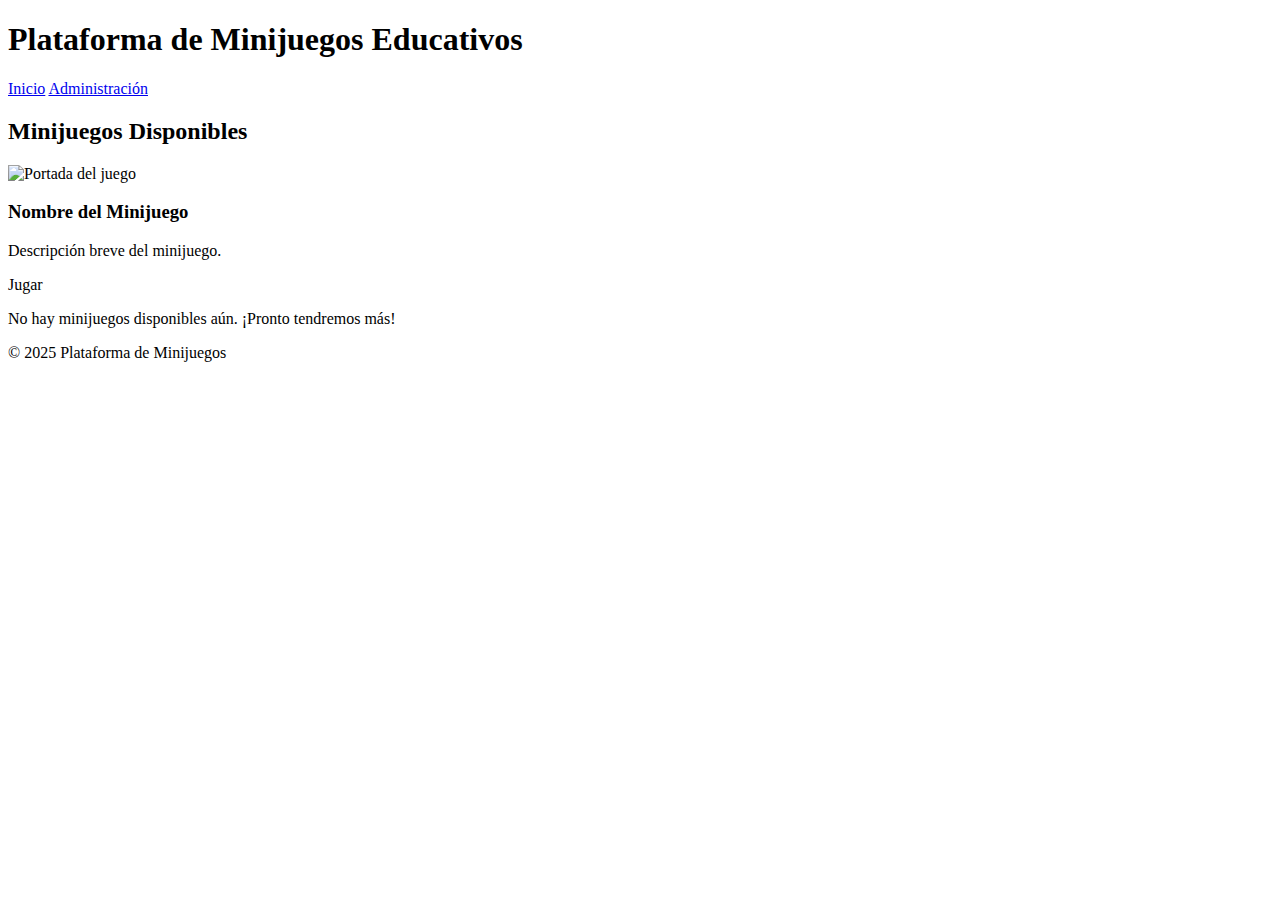
<file: src/main/resources/templates/public/index.html>
<!DOCTYPE html>
<html lang="es" xmlns:th="http://www.thymeleaf.org">
<head>
    <meta charset="UTF-8">
    <meta name="viewport" content="width=device-width, initial-scale=1.0">
    <title>Minijuegos Educativos</title>
    <link rel="stylesheet" th:href="@{/css/styles.css}"> </head>
<body>
<header>
    <h1>Plataforma de Minijuegos Educativos</h1>
    <nav>
        <a href="/">Inicio</a>
        <a href="/admin/login">Administración</a>
    </nav>
</header>

<main>
    <h2>Minijuegos Disponibles</h2>
    <section class="minijuegos-grid">
        <div th:each="minijuego : ${minijuegos}" class="minijuego-card">
            <img th:src="${minijuego.urlPortada}" alt="Portada del juego">
            <h3 th:text="${minijuego.nombre}">Nombre del Minijuego</h3>
            <p th:text="${minijuego.descripcion}">Descripción breve del minijuego.</p>
            <a th:href="@{/jugar/{id}(id=${minijuego.id})}" class="button">Jugar</a>
        </div>

        <div th:if="${minijuegos.isEmpty()}">
            <p>No hay minijuegos disponibles aún. ¡Pronto tendremos más!</p>
        </div>
    </section>
</main>

<footer>
    <p>&copy; 2025 Plataforma de Minijuegos</p>
</footer>
</body>
</html>
</file>
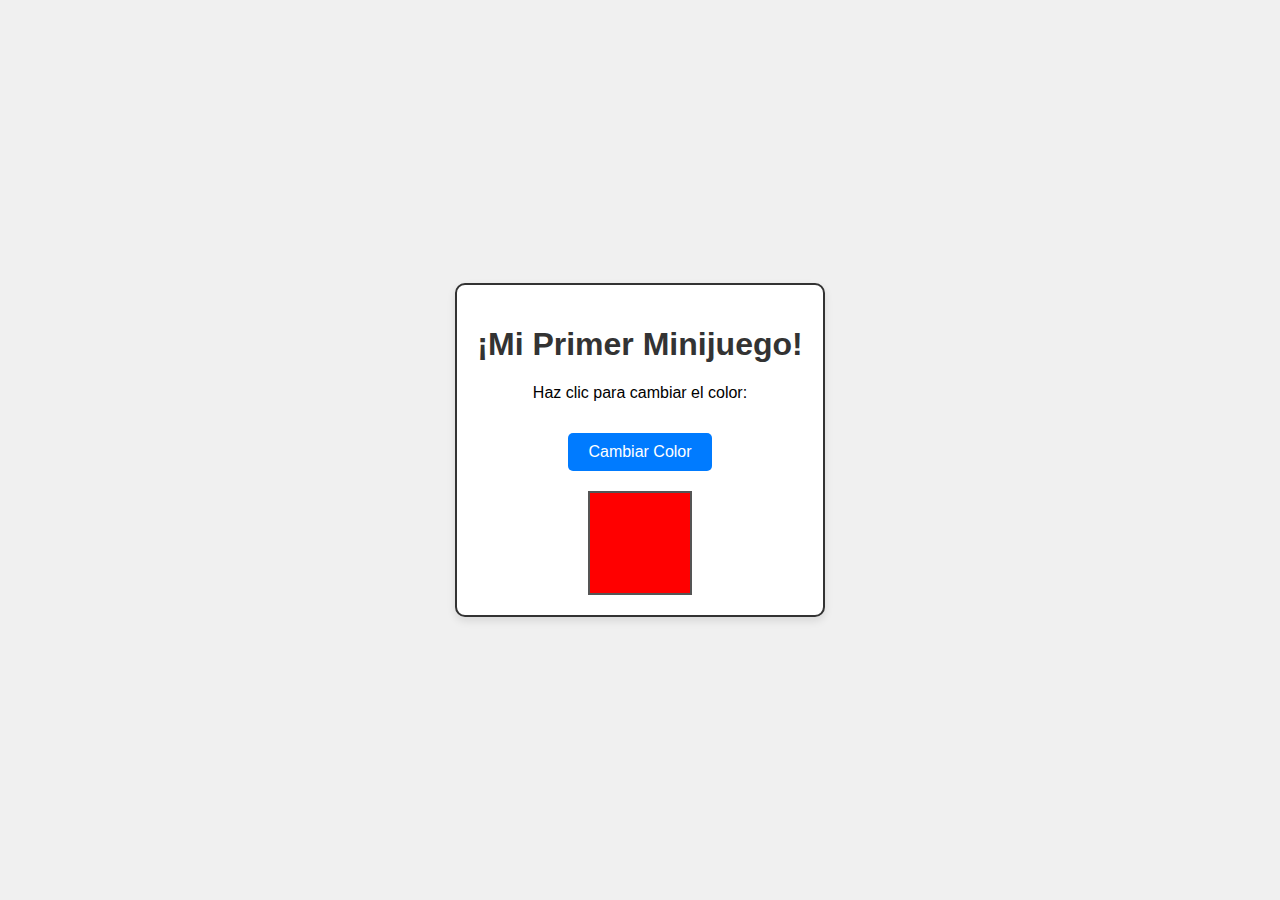
<file: src/main/resources/static/minijuegos/b0953fa0-8e09-4d48-a28b-414cb03b8504/index.html>
<!DOCTYPE html>
<html lang="es">
<head>
    <meta charset="UTF-8">
    <meta name="viewport" content="width=device-width, initial-scale=1.0">
    <title>Minijuego de Demostración</title>
    <link rel="stylesheet" href="style.css">
</head>
<body>
    <div id="game-container">
        <h1>¡Mi Primer Minijuego!</h1>
        <p>Haz clic para cambiar el color:</p>
        <button id="colorButton">Cambiar Color</button>
        <div id="box"></div>
    </div>
    <script src="script.js"></script>
</body>
</html>
</file>
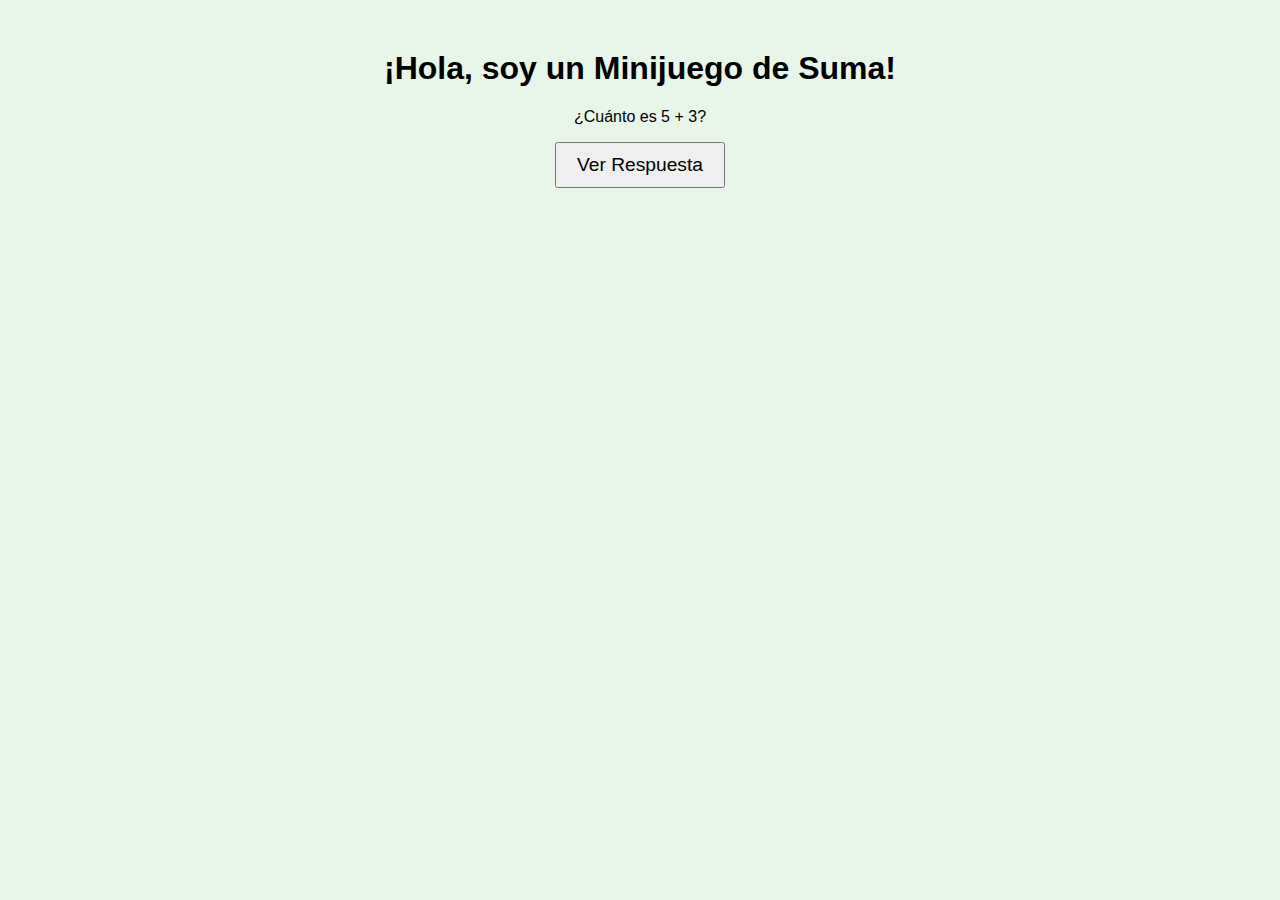
<file: src/main/resources/static/minijuegos/suma-simple/index.html>
<!DOCTYPE html>
<html lang="es">
<head>
    <meta charset="UTF-8">
    <meta name="viewport" content="width=device-width, initial-scale=1.0">
    <title>Minijuego de Suma Simple</title>
    <style>
        body { font-family: sans-serif; text-align: center; margin-top: 50px; background-color: #e8f5e9; }
        #resultado { font-size: 2em; color: green; }
        button { padding: 10px 20px; font-size: 1.2em; cursor: pointer; }
    </style>
</head>
<body>
<h1>¡Hola, soy un Minijuego de Suma!</h1>
<p>¿Cuánto es 5 + 3?</p>
<button onclick="alert('La respuesta es 8!')">Ver Respuesta</button>
<p id="resultado"></p>
</body>
</html>
</file>
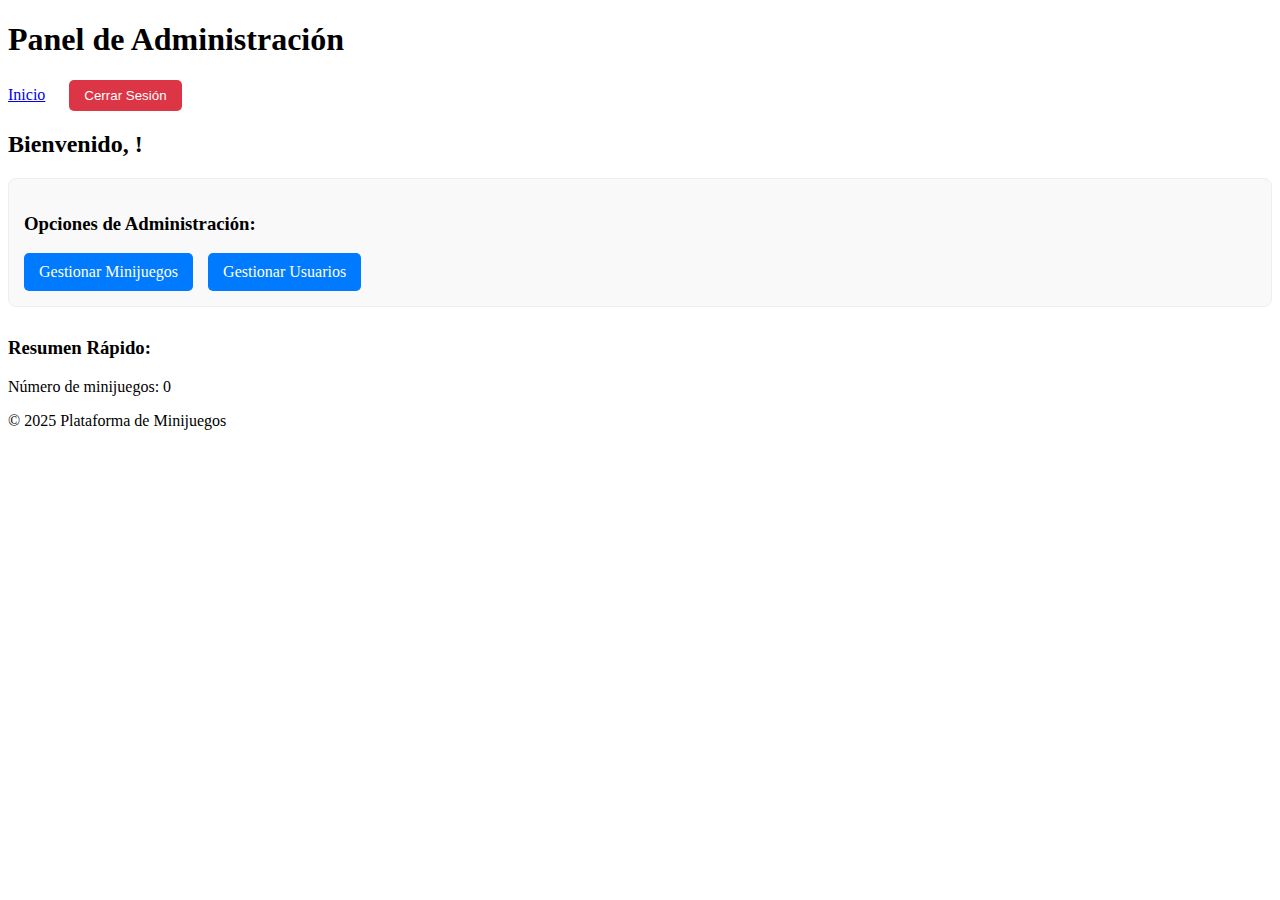
<file: src/main/resources/templates/admin/dashboard.html>
<!DOCTYPE html>
<html lang="es" xmlns:th="http://www.thymeleaf.org"
      xmlns:sec="http://www.thymeleaf.org/extras/spring-security">
<head>
    <meta charset="UTF-8">
    <meta name="viewport" content="width=device-width, initial-scale=1.0">
    <title>Panel de Administración</title>
    <link rel="stylesheet" th:href="@{/css/styles.css}">
    <style>
        .admin-menu {
            margin-top: 20px;
            padding: 15px;
            background-color: #f9f9f9;
            border-radius: 8px;
            border: 1px solid #eee;
        }
        .admin-menu ul {
            list-style: none;
            padding: 0;
            margin: 0;
            display: flex;
            gap: 15px;
            flex-wrap: wrap;
        }
        .admin-menu ul li a {
            display: block;
            padding: 10px 15px;
            background-color: #007bff;
            color: white;
            text-decoration: none;
            border-radius: 5px;
            transition: background-color 0.3s ease;
        }
        .admin-menu ul li a:hover {
            background-color: #0056b3;
        }
        .logout-form {
            display: inline-block;
            margin-left: 20px; /* Separación del menú principal */
        }
        .logout-form button {
            background-color: #dc3545;
            color: white;
            padding: 8px 15px;
            border: none;
            border-radius: 5px;
            cursor: pointer;
            transition: background-color 0.3s ease;
        }
        .logout-form button:hover {
            background-color: #c82333;
        }
    </style>
</head>
<body>
<header>
    <h1>Panel de Administración</h1>
    <nav>
        <a href="/">Inicio</a>
        <form th:action="@{/logout}" method="post" class="logout-form">
            <button type="submit">Cerrar Sesión</button>
        </form>
    </nav>
</header>

<main>
    <h2>Bienvenido, <span sec:authentication="name"></span>!</h2>

    <section class="admin-menu">
        <h3>Opciones de Administración:</h3>
        <ul>
            <li><a th:href="@{/admin/minijuegos}">Gestionar Minijuegos</a></li>
            <li><a th:href="@{/admin/users}">Gestionar Usuarios</a></li> </ul>
    </section>

    <section style="margin-top: 30px;">
        <h3>Resumen Rápido:</h3>
        <p>Número de minijuegos: <span th:text="${totalMinijuegos}">0</span></p>
    </section>

</main>

<footer>
    <p>&copy; 2025 Plataforma de Minijuegos</p>
</footer>
</body>
</html>
</file>
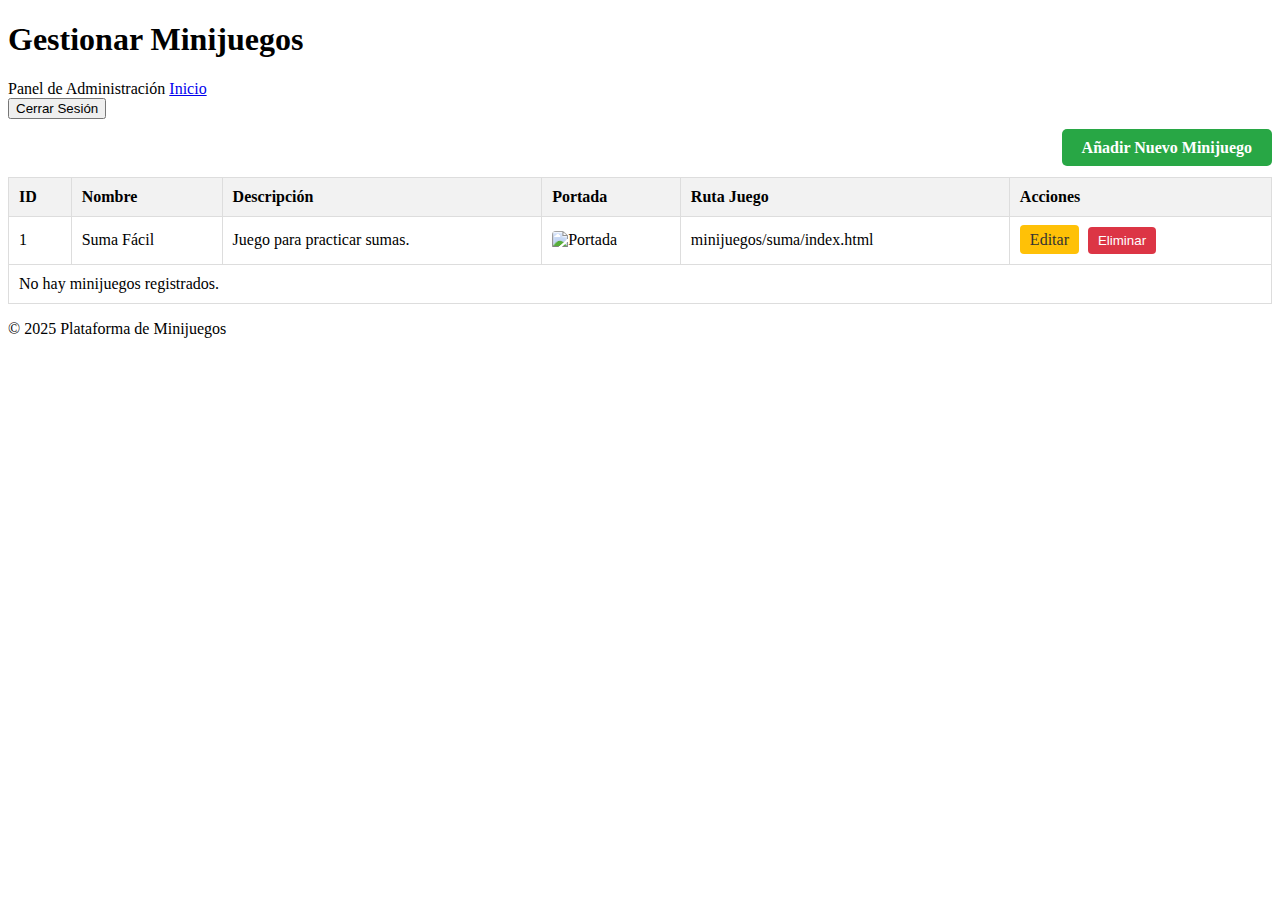
<file: src/main/resources/templates/admin/list-minijuegos.html>
<!DOCTYPE html>
<html lang="es" xmlns:th="http://www.thymeleaf.org">
<head>
    <meta charset="UTF-8">
    <meta name="viewport" content="width=device-width, initial-scale=1.0">
    <title>Gestionar Minijuegos</title>
    <link rel="stylesheet" th:href="@{/css/styles.css}">
    <style>
        .admin-table {
            width: 100%;
            border-collapse: collapse;
            margin-top: 20px;
        }
        .admin-table th, .admin-table td {
            border: 1px solid #ddd;
            padding: 10px;
            text-align: left;
        }
        .admin-table th {
            background-color: #f2f2f2;
            font-weight: bold;
        }
        .admin-table img {
            width: 80px;
            height: 50px;
            object-fit: cover;
            border-radius: 4px;
        }
        .actions a, .actions button {
            margin-right: 5px;
            padding: 6px 10px;
            border-radius: 4px;
            text-decoration: none;
            cursor: pointer;
        }
        .actions .edit-button {
            background-color: #ffc107;
            color: #333;
            border: none;
        }
        .actions .delete-button {
            background-color: #dc3545;
            color: white;
            border: none;
        }
        .add-button-container {
            margin-top: 20px;
            text-align: right;
        }
        .add-button {
            background-color: #28a745;
            color: white;
            padding: 10px 20px;
            border-radius: 5px;
            text-decoration: none;
            font-weight: bold;
        }
        .add-button:hover {
            background-color: #218838;
        }
    </style>
</head>
<body>
<header>
    <h1>Gestionar Minijuegos</h1>
    <nav>
        <a th:href="@{/admin/dashboard}">Panel de Administración</a>
        <a href="/">Inicio</a>
        <form th:action="@{/logout}" method="post" class="logout-form">
            <button type="submit">Cerrar Sesión</button>
        </form>
    </nav>
</header>

<main>
    <div class="add-button-container">
        <a th:href="@{/admin/minijuegos/new}" class="add-button">Añadir Nuevo Minijuego</a>


    </div>

    <table class="admin-table">
        <thead>
        <tr>
            <th>ID</th>
            <th>Nombre</th>
            <th>Descripción</th>
            <th>Portada</th>
            <th>Ruta Juego</th>
            <th>Acciones</th>
        </tr>
        </thead>
        <tbody>
        <tr th:each="minijuego : ${minijuegos}">
            <td th:text="${minijuego.id}">1</td>
            <td th:text="${minijuego.nombre}">Suma Fácil</td>
            <td th:text="${minijuego.descripcion}">Juego para practicar sumas.</td>
            <td><img th:src="${minijuego.urlPortada}" alt="Portada"></td>
            <td th:text="${minijuego.rutaJuego}">minijuegos/suma/index.html</td>
            <td class="actions">
                <a th:href="@{/admin/minijuegos/edit/{id}(id=${minijuego.id})}" class="button edit-button">Editar</a>
                <form th:action="@{/admin/minijuegos/delete/{id}(id=${minijuego.id})}" method="post" style="display:inline;">
                    <button type="submit" class="button delete-button" onclick="return confirm('¿Estás seguro de que quieres eliminar este minijuego?')">Eliminar</button>
                </form>
            </td>
        </tr>
        <tr th:if="${minijuegos.isEmpty()}">
            <td colspan="6">No hay minijuegos registrados.</td>
        </tr>
        </tbody>
    </table>
</main>

<footer>
    <p>&copy; 2025 Plataforma de Minijuegos</p>
</footer>
</body>
</html>
</file>
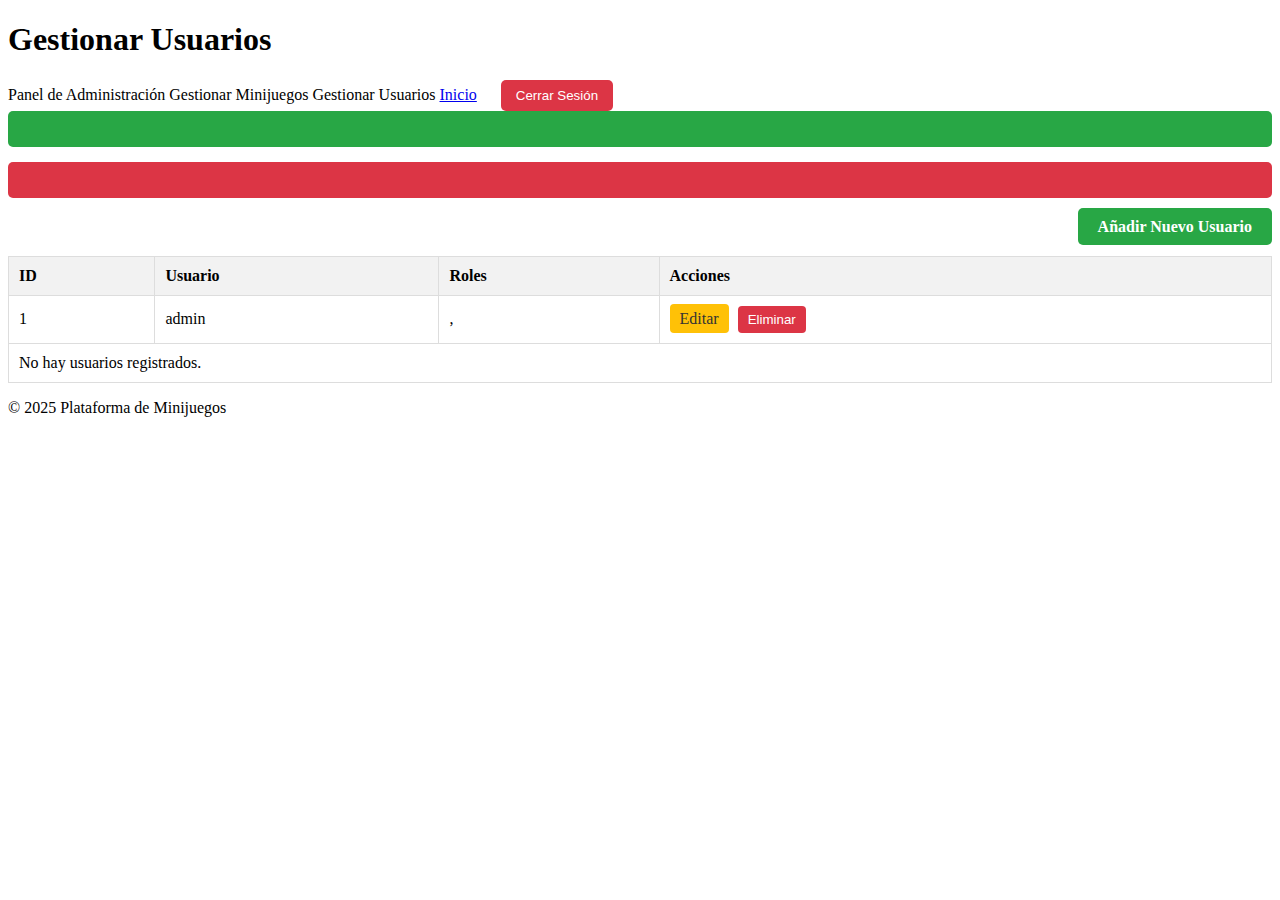
<file: src/main/resources/templates/admin/list-users.html>
<!DOCTYPE html>
<html lang="es" xmlns:th="http://www.thymeleaf.org">
<head>
    <meta charset="UTF-8">
    <meta name="viewport" content="width=device-width, initial-scale=1.0">
    <title>Gestionar Usuarios</title>
    <link rel="stylesheet" th:href="@{/css/styles.css}">
    <style>
        .admin-table {
            width: 100%;
            border-collapse: collapse;
            margin-top: 20px;
        }
        .admin-table th, .admin-table td {
            border: 1px solid #ddd;
            padding: 10px;
            text-align: left;
        }
        .admin-table th {
            background-color: #f2f2f2;
            font-weight: bold;
        }
        .actions a, .actions button {
            margin-right: 5px;
            padding: 6px 10px;
            border-radius: 4px;
            text-decoration: none;
            cursor: pointer;
        }
        .actions .edit-button {
            background-color: #ffc107;
            color: #333;
            border: none;
        }
        .actions .delete-button {
            background-color: #dc3545;
            color: white;
            border: none;
        }
        .add-button-container {
            margin-top: 20px;
            text-align: right;
        }
        .add-button {
            background-color: #28a745;
            color: white;
            padding: 10px 20px;
            border-radius: 5px;
            text-decoration: none;
            font-weight: bold;
        }
        .add-button:hover {
            background-color: #218838;
        }
        .message {
            padding: 10px;
            margin-bottom: 15px;
            border-radius: 5px;
            color: white;
            font-weight: bold;
        }
        .success-message {
            background-color: #28a745;
        }
        .error-message {
            background-color: #dc3545;
        }
        .logout-form {
            display: inline-block;
            margin-left: 20px; /* Separación del menú principal */
        }
        .logout-form button {
            background-color: #dc3545;
            color: white;
            padding: 8px 15px;
            border: none;
            border-radius: 5px;
            cursor: pointer;
            transition: background-color 0.3s ease;
        }
        .logout-form button:hover {
            background-color: #c82333;
        }
    </style>
</head>
<body>
<header>
    <h1>Gestionar Usuarios</h1>
    <nav>
        <a th:href="@{/admin/dashboard}">Panel de Administración</a>
        <a th:href="@{/admin/minijuegos}">Gestionar Minijuegos</a>
        <a th:href="@{/admin/users}">Gestionar Usuarios</a>
        <a href="/">Inicio</a>
        <form th:action="@{/logout}" method="post" class="logout-form">
            <button type="submit">Cerrar Sesión</button>
        </form>
    </nav>
</header>

<main>
    <div th:if="${successMessage}" class="message success-message">
        <p th:text="${successMessage}"></p>
    </div>
    <div th:if="${errorMessage}" class="message error-message">
        <p th:text="${errorMessage}"></p>
    </div>

    <div class="add-button-container">
        <a th:href="@{/admin/users/new}" class="add-button">Añadir Nuevo Usuario</a>
    </div>

    <table class="admin-table">
        <thead>
        <tr>
            <th>ID</th>
            <th>Usuario</th>
            <th>Roles</th>
            <th>Acciones</th>
        </tr>
        </thead>
        <tbody>
        <tr th:each="user : ${users}">
            <td th:text="${user.id}">1</td>
            <td th:text="${user.username}">admin</td>
            <td>
                <span th:each="role, iterStat : ${user.roles}">
                    <span th:text="${role.name}"></span><span th:if="${!iterStat.last}">, </span>
                </span>
            </td>
            <td class="actions">
                <a th:href="@{/admin/users/edit/{id}(id=${user.id})}" class="button edit-button">Editar</a>
                <form th:action="@{/admin/users/delete/{id}(id=${user.id})}" method="post" style="display:inline;">
                    <button type="submit" class="button delete-button" onclick="return confirm('¿Estás seguro de que quieres eliminar este usuario?')">Eliminar</button>
                </form>
            </td>
        </tr>
        <tr th:if="${users.isEmpty()}">
            <td colspan="4">No hay usuarios registrados.</td>
        </tr>
        </tbody>
    </table>
</main>

<footer>
    <p>&copy; 2025 Plataforma de Minijuegos</p>
</footer>
</body>
</html>
</file>
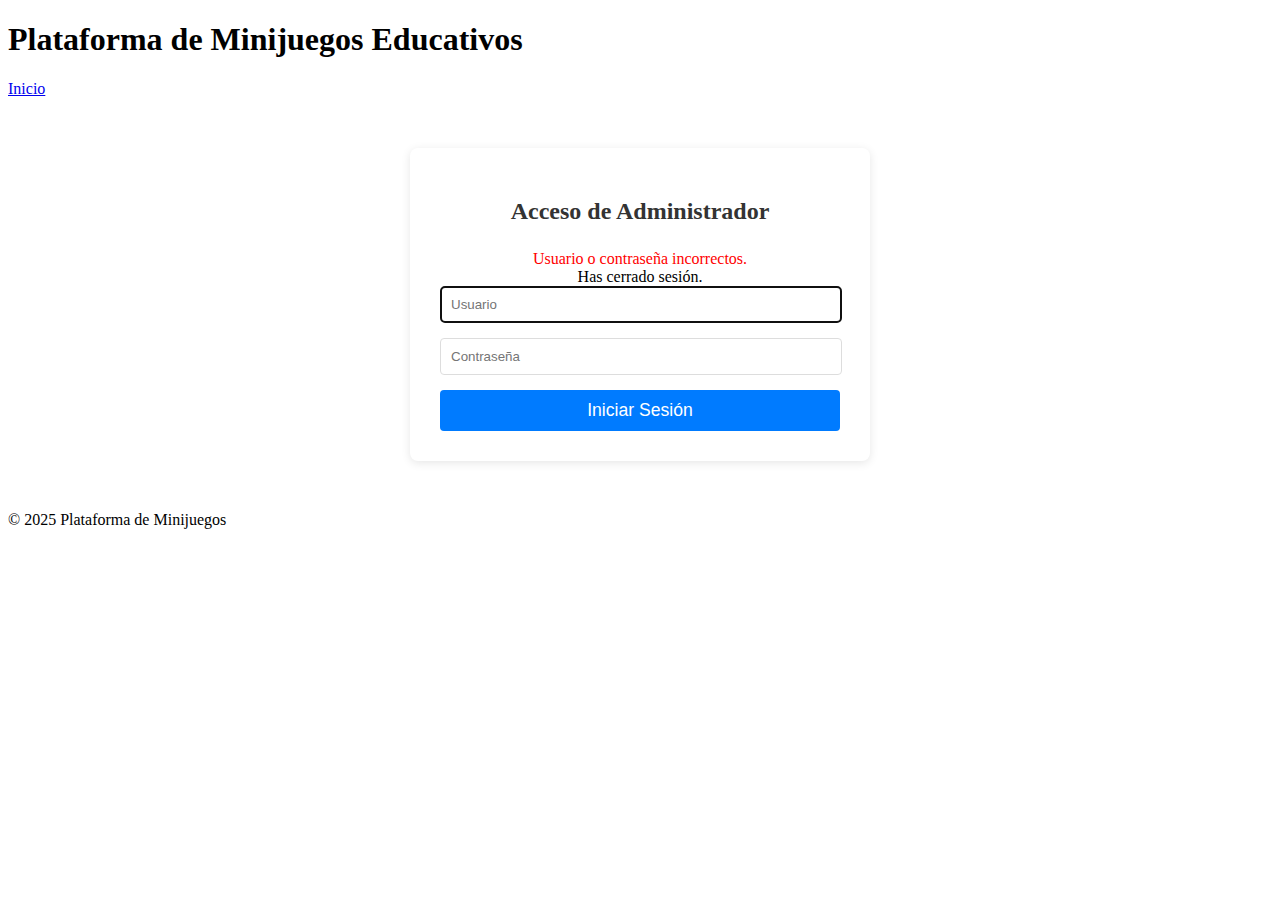
<file: src/main/resources/templates/admin/login.html>
<!DOCTYPE html>
<html lang="es" xmlns:th="http://www.thymeleaf.org">
<head>
    <meta charset="UTF-8">
    <meta name="viewport" content="width=device-width, initial-scale=1.0">
    <title>Login de Administrador</title>
    <link rel="stylesheet" th:href="@{/css/styles.css}">
    <style>
        .login-container {
            max-width: 400px;
            margin: 50px auto;
            padding: 30px;
            background-color: #fff;
            border-radius: 8px;
            box-shadow: 0 2px 10px rgba(0, 0, 0, 0.1);
            text-align: center;
        }
        .login-container h2 {
            margin-bottom: 25px;
            color: #333;
        }
        .login-container input[type="text"],
        .login-container input[type="password"] {
            width: calc(100% - 20px);
            padding: 10px;
            margin-bottom: 15px;
            border: 1px solid #ddd;
            border-radius: 4px;
        }
        .login-container button {
            width: 100%;
            padding: 10px;
            background-color: #007bff;
            color: white;
            border: none;
            border-radius: 4px;
            cursor: pointer;
            font-size: 1.1em;
        }
        .login-container button:hover {
            background-color: #0056b3;
        }
        .error-message {
            color: red;
            margin-top: 10px;
        }
    </style>
</head>
<body>
<header>
    <h1>Plataforma de Minijuegos Educativos</h1>
    <nav>
        <a href="/">Inicio</a>
    </nav>
</header>

<main>
    <div class="login-container">
        <h2>Acceso de Administrador</h2>

        <div th:if="${param.error}" class="error-message">
            Usuario o contraseña incorrectos.
        </div>
        <div th:if="${param.logout}" class="success-message">
            Has cerrado sesión.
        </div>

        <form th:action="@{/admin/login}" method="post">
            <div>
                <input type="text" id="username" name="username" placeholder="Usuario" required autofocus>
            </div>
            <div>
                <input type="password" id="password" name="password" placeholder="Contraseña" required>
            </div>
            <div>
                <button type="submit">Iniciar Sesión</button>
            </div>
        </form>
    </div>
</main>

<footer>
    <p>&copy; 2025 Plataforma de Minijuegos</p>
</footer>
</body>
</html>
</file>
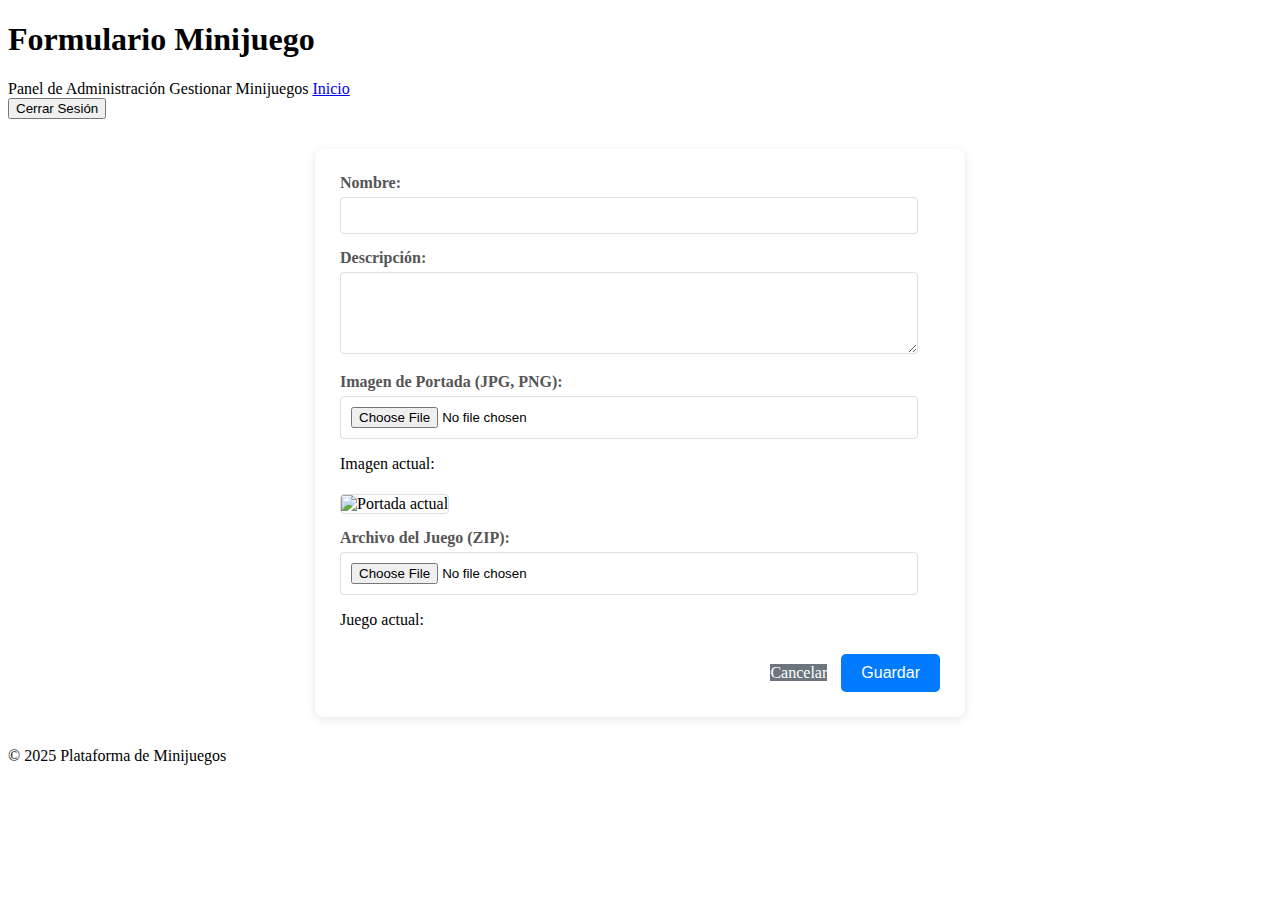
<file: src/main/resources/templates/admin/minijuego-form.html>
<!DOCTYPE html>
<html lang="es" xmlns:th="http://www.thymeleaf.org">
<head>
    <meta charset="UTF-8">
    <meta name="viewport" content="width=device-width, initial-scale=1.0">
    <title th:text="${minijuego.id == null ? 'Añadir Nuevo Minijuego' : 'Editar Minijuego'}">Formulario Minijuego</title>
    <link rel="stylesheet" th:href="@{/css/styles.css}">
    <style>
        .form-container {
            max-width: 600px;
            margin: 30px auto;
            padding: 25px;
            background-color: #fff;
            border-radius: 8px;
            box-shadow: 0 2px 10px rgba(0, 0, 0, 0.1);
        }
        .form-group {
            margin-bottom: 15px;
        }
        .form-group label {
            display: block;
            margin-bottom: 5px;
            font-weight: bold;
            color: #555;
        }
        .form-group input[type="text"],
        .form-group textarea,
        .form-group input[type="file"] {
            width: calc(100% - 22px); /* Ajuste para padding y borde */
            padding: 10px;
            border: 1px solid #ddd;
            border-radius: 4px;
            box-sizing: border-box; /* Incluir padding y borde en el ancho */
        }
        .form-group textarea {
            resize: vertical;
            min-height: 80px;
        }
        .form-actions {
            text-align: right;
            margin-top: 25px;
        }
        .form-actions button {
            padding: 10px 20px;
            border: none;
            border-radius: 5px;
            cursor: pointer;
            font-size: 1em;
            transition: background-color 0.3s ease;
        }
        .form-actions .submit-button {
            background-color: #007bff;
            color: white;
        }
        .form-actions .submit-button:hover {
            background-color: #0056b3;
        }
        .form-actions .cancel-button {
            background-color: #6c757d;
            color: white;
            margin-right: 10px;
        }
        .form-actions .cancel-button:hover {
            background-color: #5a6268;
        }
        .current-image {
            margin-top: 10px;
        }
        .current-image img {
            max-width: 150px;
            height: auto;
            border: 1px solid #ddd;
            border-radius: 4px;
            margin-top: 5px;
        }
        .error-message {
            color: red;
            font-size: 0.9em;
            margin-top: 5px;
        }
    </style>
</head>
<body>
<header>
    <h1 th:text="${minijuego.id == null ? 'Añadir Nuevo Minijuego' : 'Editar Minijuego'}">Formulario Minijuego</h1>
    <nav>
        <a th:href="@{/admin/dashboard}">Panel de Administración</a>
        <a th:href="@{/admin/minijuegos}">Gestionar Minijuegos</a>
        <a href="/">Inicio</a>
        <form th:action="@{/logout}" method="post" class="logout-form">
            <button type="submit">Cerrar Sesión</button>
        </form>
    </nav>
</header>

<main>
    <div class="form-container">
        <form th:action="@{${minijuego.id == null ? '/admin/minijuegos/save' : '/admin/minijuegos/save/' + minijuego.id}}"
              th:object="${minijuego}"
              method="post"
              enctype="multipart/form-data">

            <input type="hidden" th:field="*{id}" /> <div class="form-group">
            <label for="nombre">Nombre:</label>
            <input type="text" id="nombre" th:field="*{nombre}" required />
            <span th:if="${#fields.hasErrors('nombre')}" th:errors="*{nombre}" class="error-message"></span>
        </div>

            <div class="form-group">
                <label for="descripcion">Descripción:</label>
                <textarea id="descripcion" th:field="*{descripcion}" rows="4"></textarea>
                <span th:if="${#fields.hasErrors('descripcion')}" th:errors="*{descripcion}" class="error-message"></span>
            </div>

            <div class="form-group">
                <label for="urlPortadaFile">Imagen de Portada (JPG, PNG):</label>
                <input type="file" id="urlPortadaFile" name="urlPortadaFile" accept="image/jpeg, image/png" th:required="${minijuego.id == null}"/>
                <div th:if="${minijuego.urlPortada != null and minijuego.urlPortada.length() > 0}" class="current-image">
                    <p>Imagen actual:</p>
                    <img th:src="${minijuego.urlPortada}" alt="Portada actual" />
                </div>
                <span th:if="${#fields.hasErrors('urlPortada')}" th:errors="*{urlPortada}" class="error-message"></span>
            </div>

            <div class="form-group">
                <label for="rutaJuegoFile">Archivo del Juego (ZIP):</label>
                <input type="file" id="rutaJuegoFile" name="rutaJuegoFile" accept=".zip" th:required="${minijuego.id == null}"/>
                <div th:if="${minijuego.rutaJuego != null and minijuego.rutaJuego.length() > 0}">
                    <p>Juego actual: <span th:text="${minijuego.rutaJuego}"></span></p>
                </div>
                <span th:if="${#fields.hasErrors('rutaJuego')}" th:errors="*{rutaJuego}" class="error-message"></span>
            </div>

            <div class="form-actions">
                <a th:href="@{/admin/minijuegos}" class="button cancel-button">Cancelar</a>
                <button type="submit" class="submit-button" th:text="${minijuego.id == null ? 'Añadir Minijuego' : 'Guardar Cambios'}">Guardar</button>
            </div>
        </form>
    </div>
</main>

<footer>
    <p>&copy; 2025 Plataforma de Minijuegos</p>
</footer>
</body>
</html>
</file>
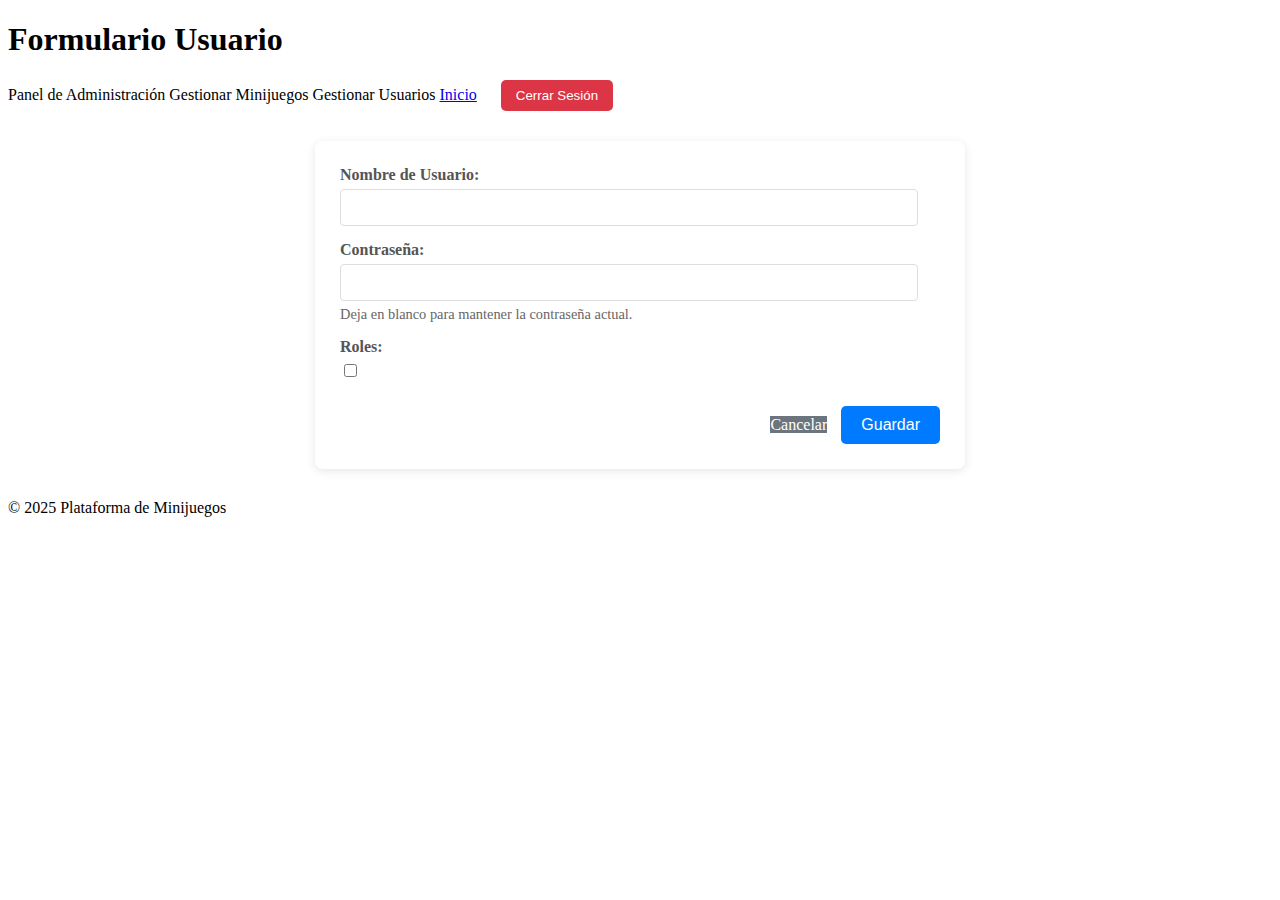
<file: src/main/resources/templates/admin/user-form.html>
<!DOCTYPE html>
<html lang="es" xmlns:th="http://www.thymeleaf.org">
<head>
  <meta charset="UTF-8">
  <meta name="viewport" content="width=device-width, initial-scale=1.0">
  <title th:text="${user.id == null ? 'Añadir Nuevo Usuario' : 'Editar Usuario'}">Formulario Usuario</title>
  <link rel="stylesheet" th:href="@{/css/styles.css}">
  <style>
    .form-container {
        max-width: 600px;
        margin: 30px auto;
        padding: 25px;
        background-color: #fff;
        border-radius: 8px;
        box-shadow: 0 2px 10px rgba(0, 0, 0, 0.1);
    }
    .form-group {
        margin-bottom: 15px;
    }
    .form-group label {
        display: block;
        margin-bottom: 5px;
        font-weight: bold;
        color: #555;
    }
    .form-group input[type="text"],
    .form-group input[type="password"] {
        width: calc(100% - 22px);
        padding: 10px;
        border: 1px solid #ddd;
        border-radius: 4px;
        box-sizing: border-box;
    }
    .form-group input[type="checkbox"] {
        margin-right: 5px;
    }
    .form-group .checkbox-group label {
        display: inline-block;
        margin-right: 15px;
        font-weight: normal;
    }
    .form-actions {
        text-align: right;
        margin-top: 25px;
    }
    .form-actions button {
        padding: 10px 20px;
        border: none;
        border-radius: 5px;
        cursor: pointer;
        font-size: 1em;
        transition: background-color 0.3s ease;
    }
    .form-actions .submit-button {
        background-color: #007bff;
        color: white;
    }
    .form-actions .submit-button:hover {
        background-color: #0056b3;
    }
    .form-actions .cancel-button {
        background-color: #6c757d;
        color: white;
        margin-right: 10px;
    }
    .form-actions .cancel-button:hover {
        background-color: #5a6268;
    }
    .error-message {
        color: red;
        font-size: 0.9em;
        margin-top: 5px;
    }
    .logout-form {
        display: inline-block;
        margin-left: 20px; /* Separación del menú principal */
    }
    .logout-form button {
        background-color: #dc3545;
        color: white;
        padding: 8px 15px;
        border: none;
        border-radius: 5px;
        cursor: pointer;
        transition: background-color 0.3s ease;
    }
    .logout-form button:hover {
        background-color: #c82333;
    }
  </style>
</head>
<body>
<header>
  <h1 th:text="${user.id == null ? 'Añadir Nuevo Usuario' : 'Editar Usuario'}">Formulario Usuario</h1>
  <nav>
    <a th:href="@{/admin/dashboard}">Panel de Administración</a>
    <a th:href="@{/admin/minijuegos}">Gestionar Minijuegos</a>
    <a th:href="@{/admin/users}">Gestionar Usuarios</a>
    <a href="/">Inicio</a>
    <form th:action="@{/logout}" method="post" class="logout-form">
      <button type="submit">Cerrar Sesión</button>
    </form>
  </nav>
</header>

<main>
  <div class="form-container">
    <form th:action="@{${user.id == null ? '/admin/users/save' : '/admin/users/save/' + user.id}}"
          th:object="${user}"
          method="post">

      <input type="hidden" th:field="*{id}" />

      <div class="form-group">
        <label for="username">Nombre de Usuario:</label>
        <input type="text" id="username" th:field="*{username}" required />
        <span th:if="${#fields.hasErrors('username')}" th:errors="*{username}" class="error-message"></span>
        <div th:if="${errorMessage}" class="error-message" th:text="${errorMessage}"></div>
      </div>

      <div class="form-group">
        <label for="password">Contraseña:</label>
        <input type="password" id="password" name="password" th:required="${user.id == null}" />
        <p th:if="${user.id != null}" style="font-size: 0.9em; color: #666; margin-top: 5px;">Deja en blanco para mantener la contraseña actual.</p>
      </div>

      <div class="form-group">
        <label>Roles:</label>
        <div class="checkbox-group">
          <div th:each="role : ${allRoles}">
            <input type="checkbox"
                   th:id="${'role_' + role.id}"
                   name="roleIds"
                   th:value="${role.id}"
                   th:checked="${user.roles != null and user.roles.contains(role)}" />
            <label th:for="${'role_' + role.id}" th:text="${role.name}"></label>
          </div>
        </div>
      </div>

      <div class="form-actions">
        <a th:href="@{/admin/users}" class="button cancel-button">Cancelar</a>
        <button type="submit" class="submit-button" th:text="${user.id == null ? 'Añadir Usuario' : 'Guardar Cambios'}">Guardar</button>
      </div>
    </form>
  </div>
</main>

<footer>
  <p>&copy; 2025 Plataforma de Minijuegos</p>
</footer>
</body>
</html>
</file>
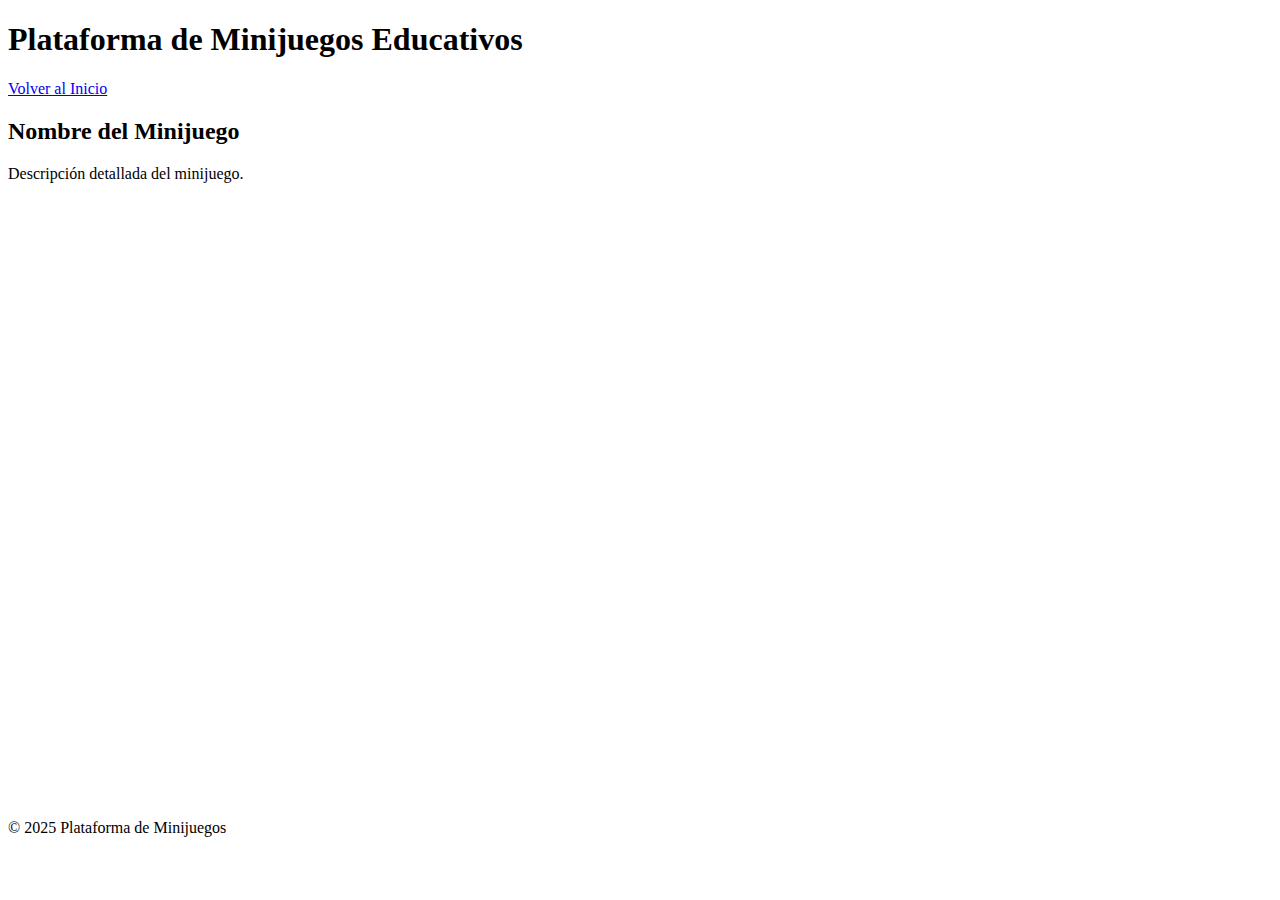
<file: src/main/resources/templates/public/game.html>
<!DOCTYPE html>
<html lang="es" xmlns:th="http://www.thymeleaf.org">
<head>
    <meta charset="UTF-8">
    <meta name="viewport" content="width=device-width, initial-scale=1.0">
    <title th:text="${minijuego.nombre} + ' - Minijuegos Educativos'">Nombre del Juego</title>
    <link rel="stylesheet" th:href="@{/css/styles.css}">
</head>
<body>
<header>
    <h1><a href="/" style="text-decoration: none; color: inherit;">Plataforma de Minijuegos Educativos</a></h1>
    <nav>
        <a href="/">Volver al Inicio</a>
    </nav>
</header>

<main>
    <h2 th:text="${minijuego.nombre}">Nombre del Minijuego</h2>
    <p th:text="${minijuego.descripcion}">Descripción detallada del minijuego.</p>

    <div class="game-container">
        <iframe th:src="${minijuego.rutaJuego}"
                width="100%"
                height="600px"
                frameborder="0"
                allowfullscreen>
            Tu navegador no soporta iframes.
        </iframe>
    </div>
</main>

<footer>
    <p>&copy; 2025 Plataforma de Minijuegos</p>
</footer>
</body>
</html>
</file>
<file: src/main/resources/static/minijuegos/b0953fa0-8e09-4d48-a28b-414cb03b8504/style.css>
body {
    font-family: Arial, sans-serif;
    display: flex;
    justify-content: center;
    align-items: center;
    min-height: 100vh;
    margin: 0;
    background-color: #f0f0f0;
}
#game-container {
    text-align: center;
    padding: 20px;
    border: 2px solid #333;
    border-radius: 10px;
    background-color: #fff;
    box-shadow: 0 4px 8px rgba(0, 0, 0, 0.1);
}
h1 {
    color: #333;
}
#colorButton {
    padding: 10px 20px;
    font-size: 16px;
    cursor: pointer;
    background-color: #007bff;
    color: white;
    border: none;
    border-radius: 5px;
    margin-top: 15px;
    transition: background-color 0.3s ease;
}
#colorButton:hover {
    background-color: #0056b3;
}
#box {
    width: 100px;
    height: 100px;
    background-color: red;
    margin: 20px auto 0;
    border: 2px solid #555;
}
</file>
